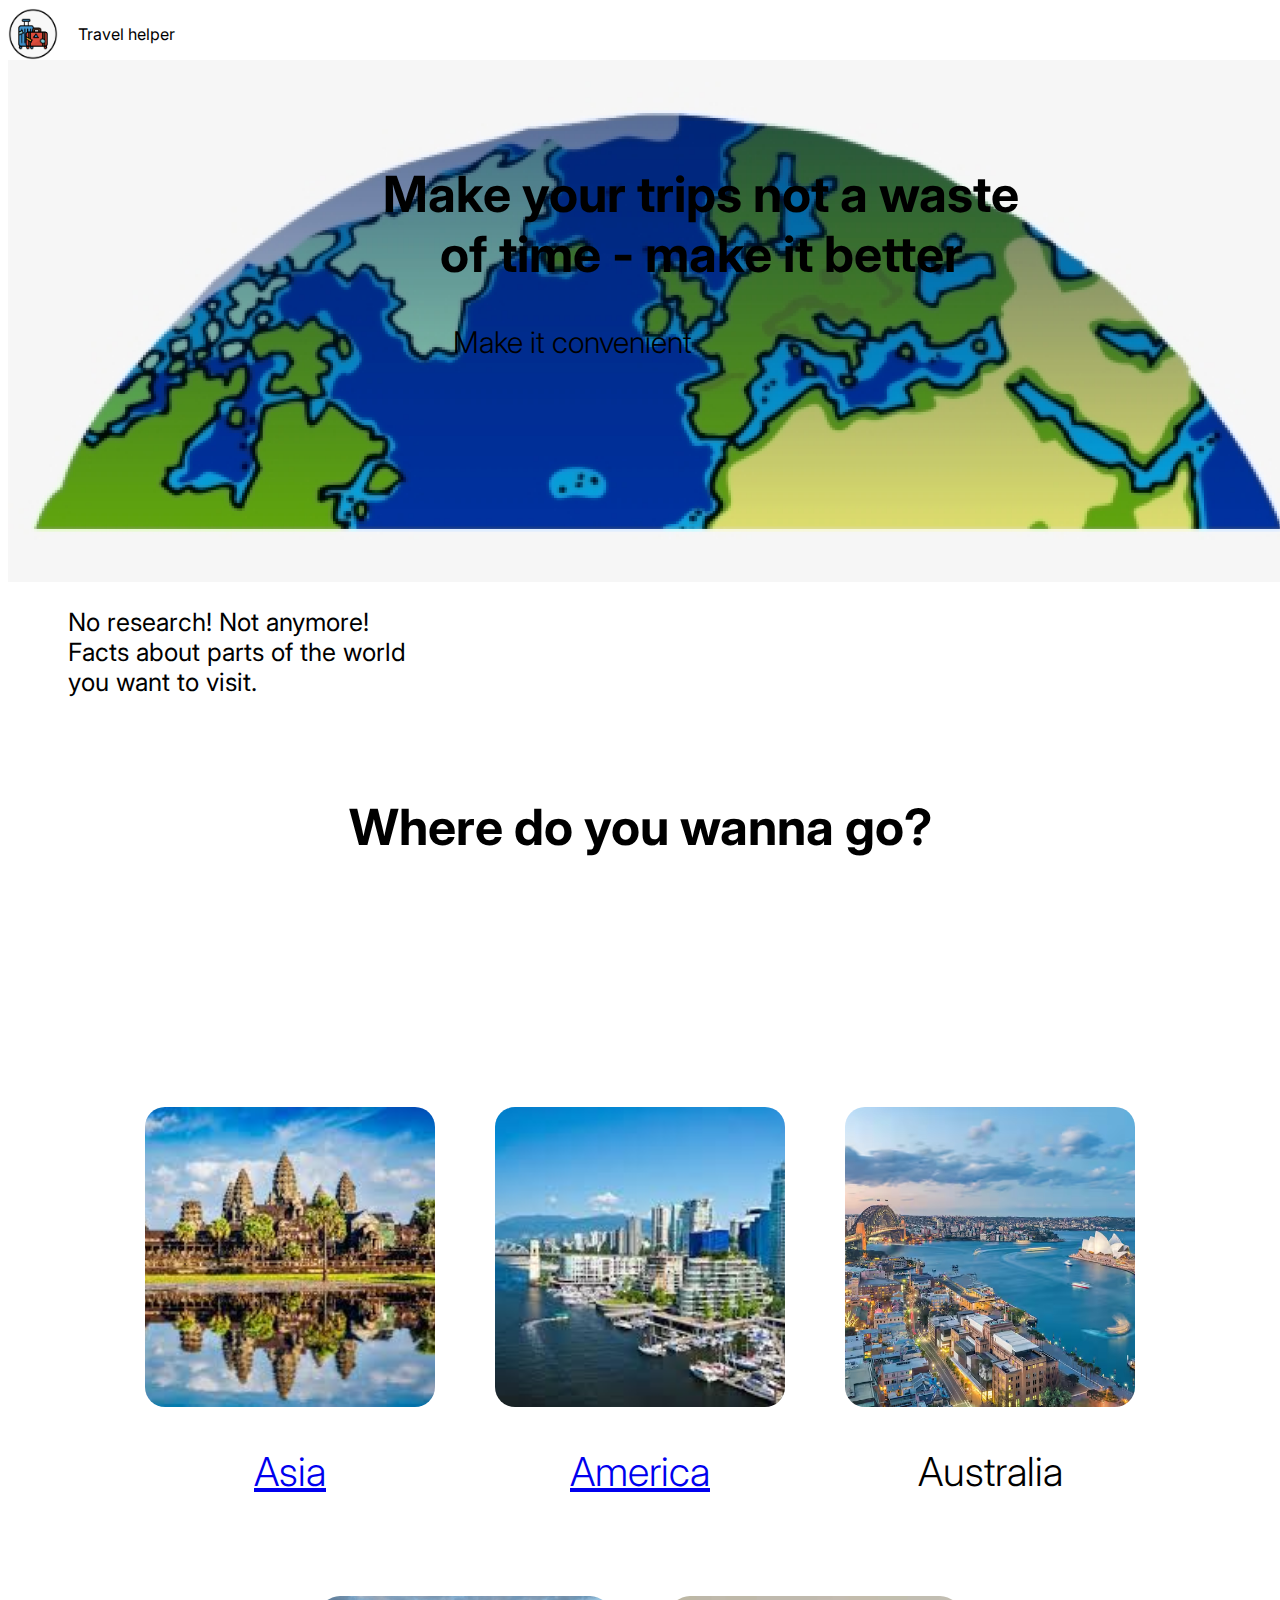
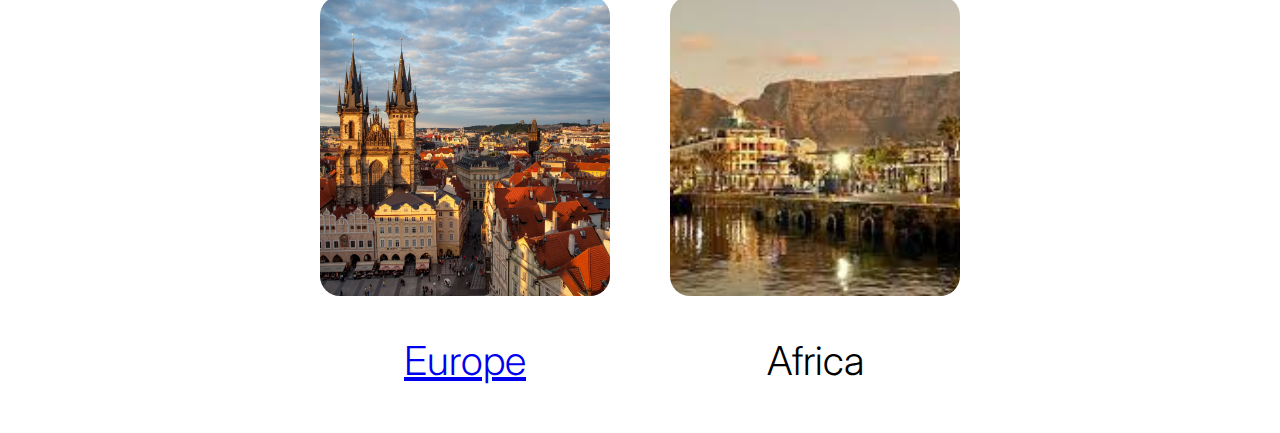
<file: index.html>
<!DOCTYPE html>
<html>
    <head> 
        <link rel="stylesheet" href="style.css">
        <title>travel</title>
        </head>
        <body>
            <header>
                <img class = 'logo' src = "img/Deus_travel.png"> 
                <p> Travel helper</p>
            </header>
            <main>
            <div>
                <div class = 'earthpart'>
                    <h1 class = 'titleh1'>Make your trips not a waste<br>of time - make it better</h1>
                    <p class = 'titlep'>Make it convenient</p>
                    <img  class = 'earth' src = "img/earth image.png"/>
                </div>
                <p class = 'noresearch'>No research! Not anymore!<br>Facts about parts of the world<br> you want to visit.</p>
            </div>
            <h1 class = 'title2'>Where do you wanna go?</h1>
            <div class = 'blocks'>
                <a href = 'asia.html' class = 'continents'><div>
                    <img class = 'parts' src = '/img/images-4.png'>
                    <p class = 'country'>Asia</p>
                </div>
                </a>
                <a href = 'america.html' class = 'continents'><div>
                    <img class = 'parts' src = '/img/images.jpg'>
                    <p class = 'country'>America</p>
                </div>
                </a>
                <div>
                    <img class = 'parts' src = '/img/2c7a151b-5ebd-41d0-a0c3-e7e59eaf3c7f.avif'>
                    <p class = 'country'>Australia</p>
                </div>
                <a href = 'europe.html' class = 'continents'><div>
                    <img class = 'parts' src = '/img/01_Europe.avif'>
                    <p class = 'country'>Europe</p>
                </div>
                </a>
                <div>
                    <img class = 'parts' src = '/img/images-7.jpg'>
                    <p class = 'country'>Africa</p>
                </div>
            </div>
            </main>
        <footer>
        </footer>
        </body>
</html>
</file>
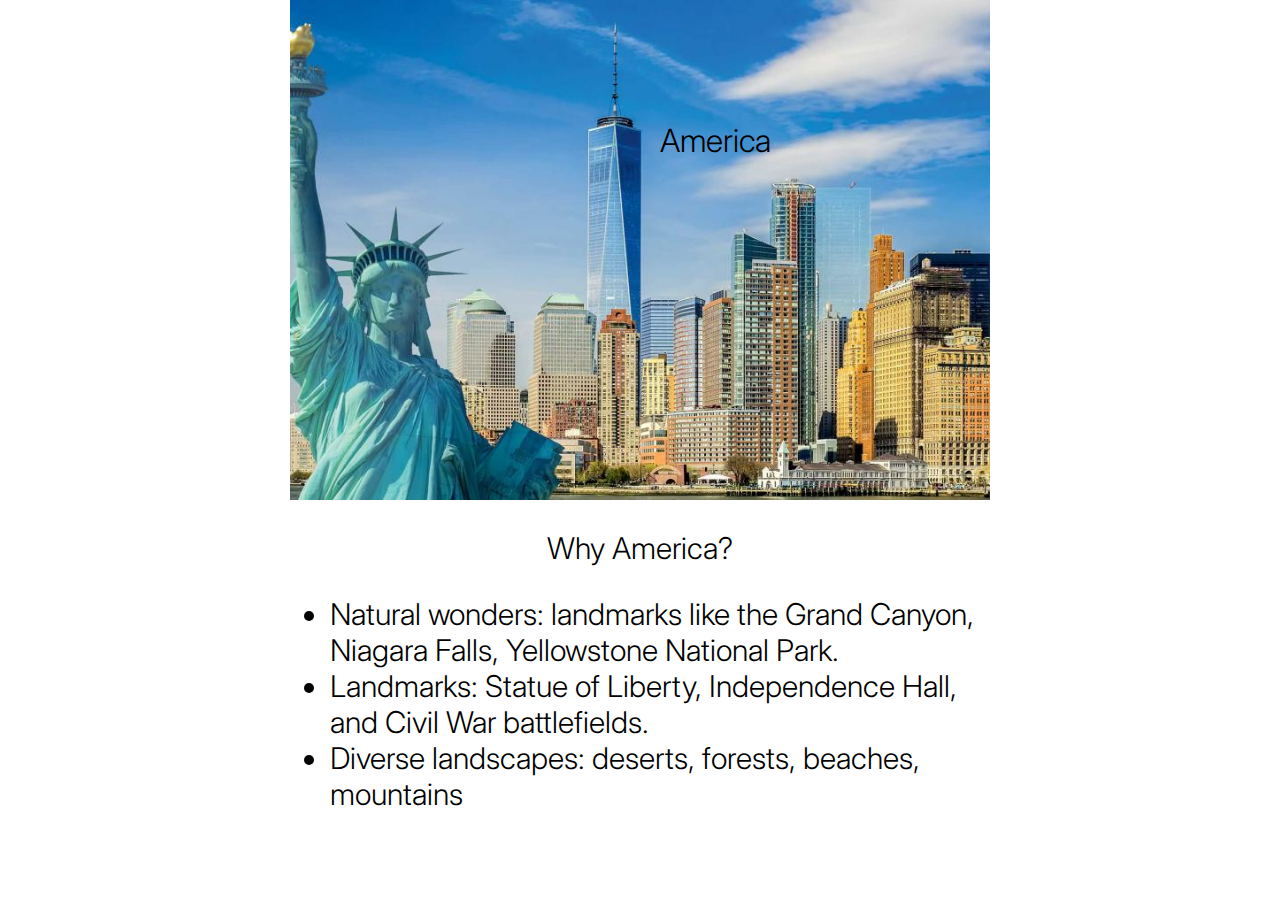
<file: america.html>
<!DOCTYPE html>
<html>
    <head> 
        <link rel="stylesheet" href="stylecontinents.css">
        <title>Austraia</title>
        </head>
        <style>
            h1{
                top: 100px;
                left: 660px;
            }
        </style>
        <body>
            <img src="img/895_0_22-4.jpg">
            <h1>America</h1>
            <p class = 'why'>Why America?</p>
            <ul>
                <li>Natural wonders: landmarks like the Grand Canyon, Niagara Falls, Yellowstone National Park.</li>
                <li>Landmarks: Statue of Liberty, Independence Hall, and Civil War battlefields.</li>
                <li>Diverse landscapes: deserts, forests, beaches,  mountains</li>
            </ul>
        </body>
</file>
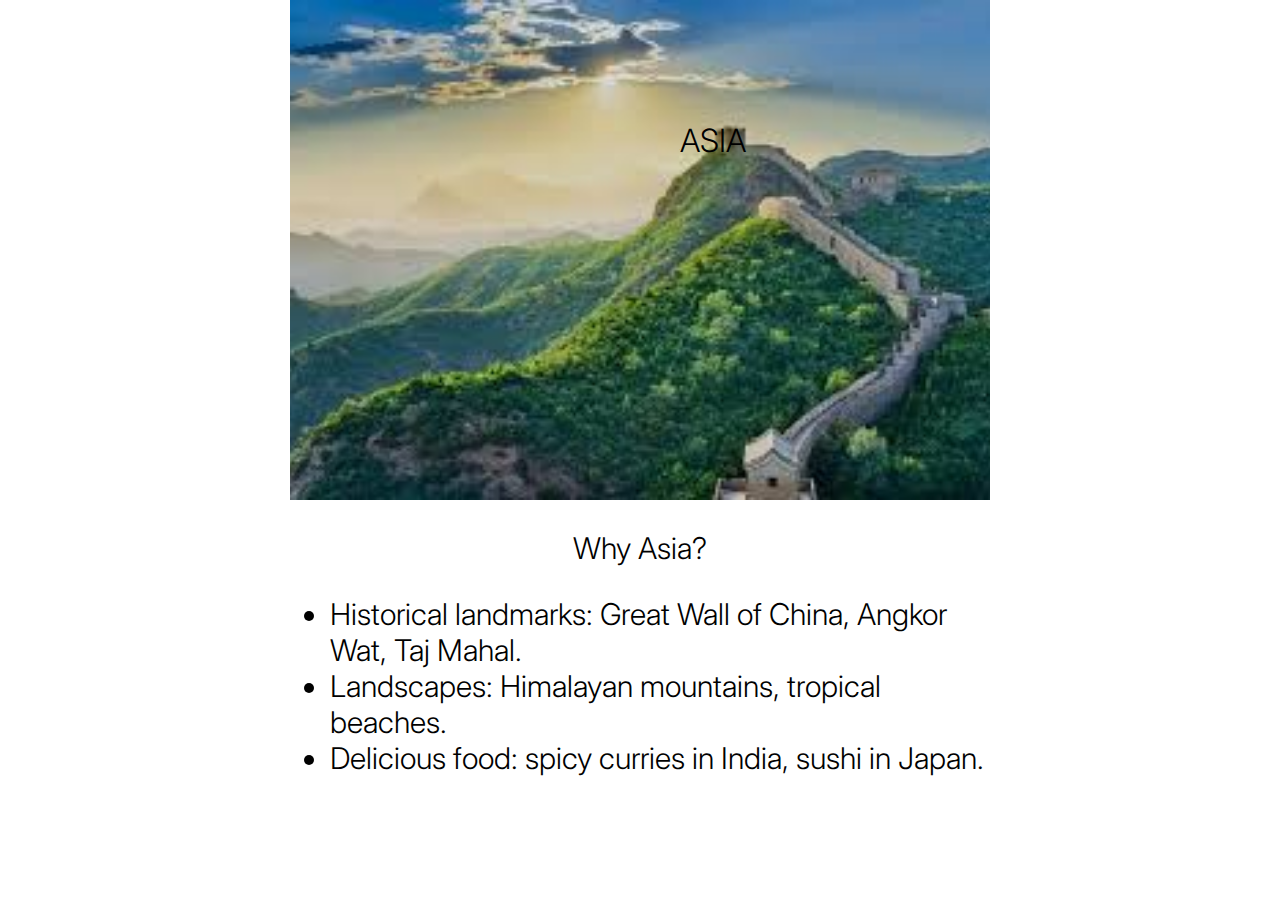
<file: asia.html>
<!DOCTYPE html>
<html>
    <head> 
        <link rel="stylesheet" href="stylecontinents.css">
        <title>Asia</title>
        </head>
        <body>
            <img src="img/images-5.jpg">
            <h1>ASIA</h1>
            <p class = 'why'>Why Asia?</p>
            <ul>
                <li>Historical landmarks: Great Wall of China, Angkor Wat, Taj Mahal.</li>
                <li>Landscapes: Himalayan mountains, tropical beaches.</li>
                <li>Delicious food: spicy curries in India, sushi in Japan.</li>
            </ul>
        </body>
</file>
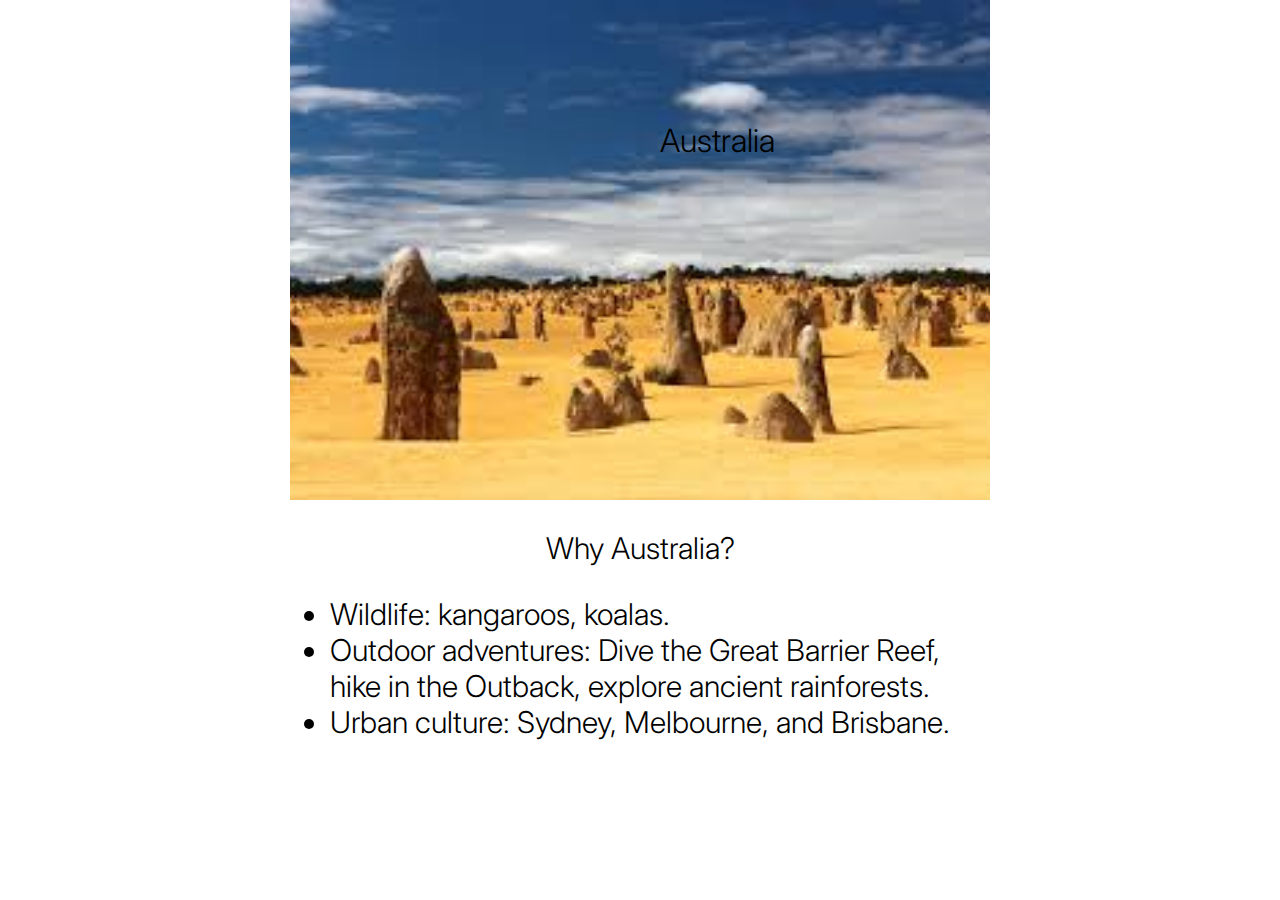
<file: australia.html>
<!DOCTYPE html>
<html>
    <head> 
        <link rel="stylesheet" href="stylecontinents.css">
        <title>Australia</title>
        </head>
        <style>
            h1{
                top: 100px;
                left: 660px;
            }
        </style>
        <body>
            <img src="img/images-1.jpg">
            <h1>Australia</h1>
            <p class = 'why'>Why Australia?</p>
            <ul>
                <li>Wildlife: kangaroos, koalas.</li>
                <li>Outdoor adventures: Dive the Great Barrier Reef, hike in the Outback, explore ancient rainforests.</li>
                <li>Urban culture: Sydney, Melbourne, and Brisbane.</li>
            </ul>
        </body>
</file>
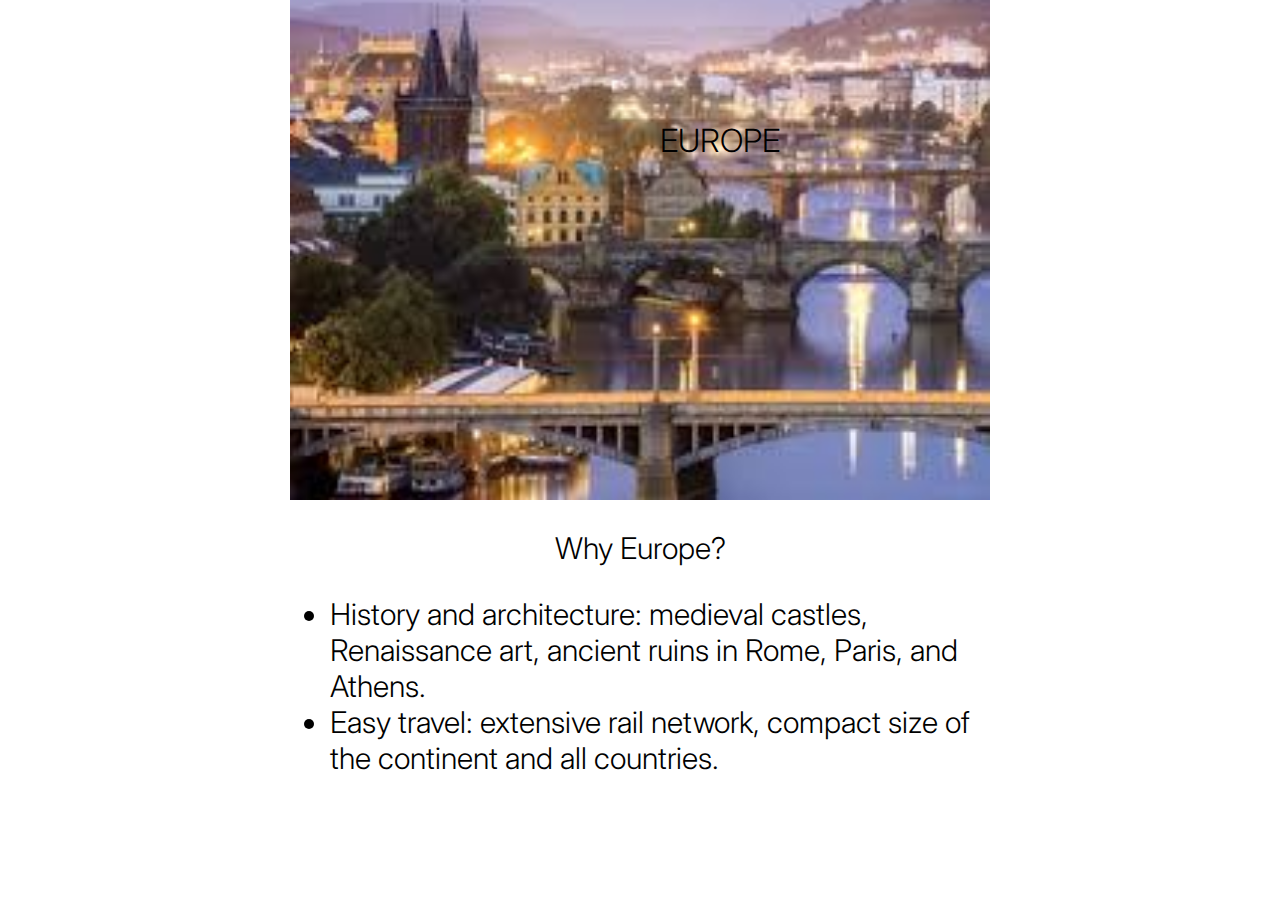
<file: europe.html>
<!DOCTYPE html>
<html>
    <head> 
        <link rel="stylesheet" href="stylecontinents.css">
        <title>Europe</title>
        </head>
        <style>
            h1{
                top: 100px;
                left: 660px;
            }
        </style>
        <body>
            <img src="img/images-3.jpg">
            <h1>EUROPE</h1>
            <p class = 'why'>Why Europe?</p>
            <ul>
                <li>History and architecture: medieval castles, Renaissance art, ancient ruins in Rome, Paris, and Athens.</li>
                <li>Easy travel: extensive rail network, compact size of the continent and all countries.</li>
            </ul>
        </body>
</file>
<file: style.css>
@import url('https://fonts.googleapis.com/css2?family=Inter:wght@100..900&display=swap');
body{
    font-family: "Inter", sans-serif;
}
.logo {
    max-width: 50px;
    display: block;
    margin-right: 20px;
}
header{
    display: flex;
}
.titleh1 {
    text-align: center;
    position: absolute;
    left: 375px;
    top: 70px;
    font-size: 50px;
}
.titlep {
    text-align: center;
    font-size: 30px;
    position: absolute;
    right: 580px;
    top: 234px;
    font-weight: 300;
}
.earth {
    text-align: center;
    max-width: 1300px;
    display: block;
    margin: auto;
}
.earthpart {
    position: relative;
}
.noresearch {
    margin-left: 60px;
    font-size: 25px;

}
.title2{
    text-align: center;
    margin-top: 100px;
    font-size: 50px;
}
.parts{
    display: block;
    object-fit: cover;
    width: 290px;
    height: 300px;
    border-radius: 20px;
}
.country{
    font-size: 40px;
    text-align: center;
    font-weight: 300;
}
.blocks{
    display: flex;
    flex-wrap: wrap;
    max-width: 1000px;
    justify-content: center;
    grid-gap: 60px;
    margin: auto;
    margin-top: 250px;
}
.continents{
    display: block;
}
</file>
<file: stylecontinents.css>
@import url('https://fonts.googleapis.com/css2?family=Inter:wght@100..900&display=swap');
body{
    font-family: "Inter", sans-serif;
}
img{
    width: 700px;
    text-align: center;
    display: block;
    margin: auto;
    object-fit: cover;
    height: 500px;
}
h1{
    text-align: center;
    position: absolute;
    top: 100px;
    left: 680px;
    font-weight: 300;
}
body{
    max-width: 700px;
    margin: auto;
}
.why {
    font-weight: 300;
    text-align: center;
    font-size: 30px;
}
ul {
    font-weight: 300;
    text-align: center;
    font-size: 30px;
    text-align: left;
}
</file>
